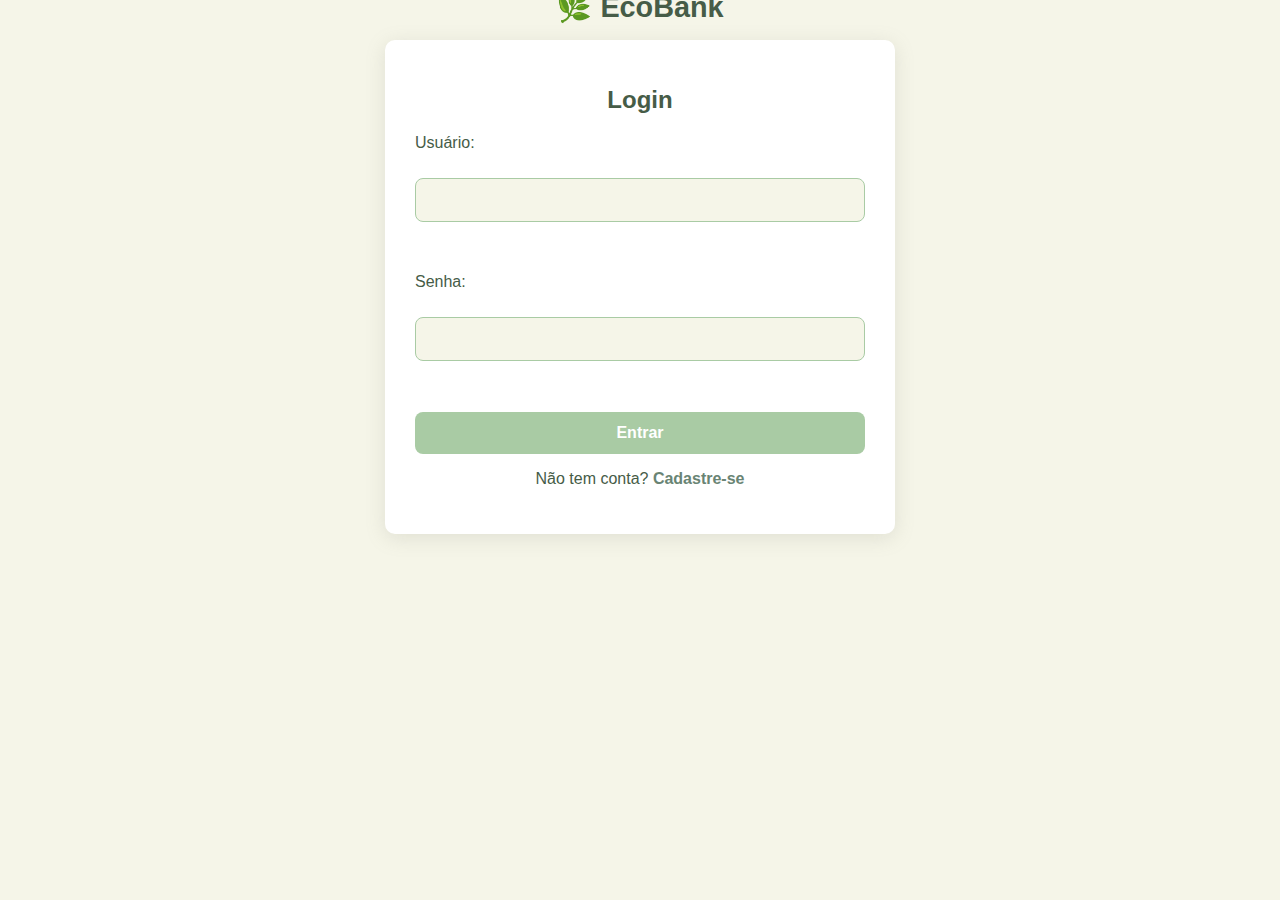
<file: index.html>
<!DOCTYPE html>
<html lang="pt">
<head>
    <meta charset="UTF-8">
    <meta name="viewport" content="width=device-width, initial-scale=1.0">
    <title>Login e Cadastro</title>
    <link rel="stylesheet" href="style.css">
</head>
<body>
    <div class="container">
        <!-- Formulário de Login -->
        <div id="loginSection">
            <h1>Login</h1>
            <form id="loginForm">
                <label for="loginUsername">Usuário:</label><br>
                <input type="text" id="loginUsername" name="loginUsername" required><br><br>
                <label for="loginPassword">Senha:</label><br>
                <input type="password" id="loginPassword" name="loginPassword" required><br><br>
                <button type="submit">Entrar</button>
            </form>
            <p id="loginMessage"></p>
            <p>Não tem conta? <a href="#" id="showRegister">Cadastre-se</a></p>
        </div>

        <!-- Formulário de Cadastro -->
        <div id="registerSection" style="display: none;">
            <h1>Cadastro</h1>
            <form id="registerForm">
                <label for="registerUsername">Usuário:</label><br>
                <input type="text" id="registerUsername" name="registerUsername" required><br><br>
                <label for="registerPassword">Senha:</label><br>
                <input type="password" id="registerPassword" name="registerPassword" required><br><br>
                <button type="submit">Cadastrar</button>
            </form>
            <p id="registerMessage"></p>
            <p>Já tem conta? <a href="#" id="showLogin">Fazer Login</a></p>
        </div>
    </div>
    <script src="script.js"></script>
</body>
</html>
</file>
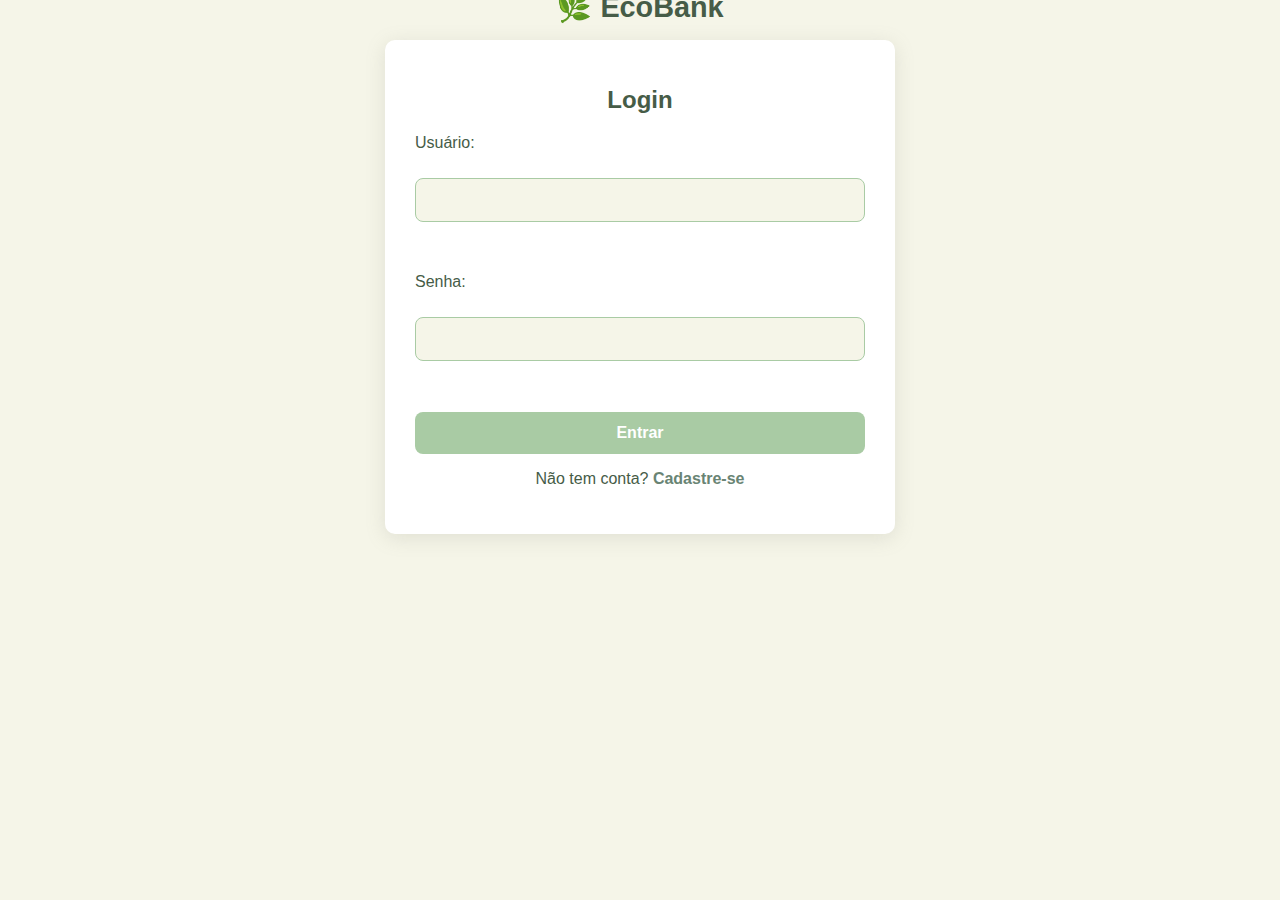
<file: profile.html>
<!DOCTYPE html>
<html lang="pt">
<head>
    <meta charset="UTF-8">
    <meta name="viewport" content="width=device-width, initial-scale=1.0">
    <title>Perfil - EcoBank</title>
    <link rel="stylesheet" href="profile.css">
</head>
<body>
    <div class="profile-container">
        <div class="main-content">
            <h1 id="greeting"></h1>
            <div class="profile-info">
                <img id="profilePic" src="https://via.placeholder.com/150" alt="Foto de Perfil">
                <div>
                    <p><strong>Usuário:</strong> <span id="usernameDisplay"></span></p>
                    <p><strong>Bio:</strong> Bem-vindo ao meu perfil!</p>
                </div>
            </div>

            <!-- Saldo e Botão de Câmbio -->
            <div class="balance-section">
                <button id="toggleCurrency">Conta Internacional (USD)</button>
                <h2>Saldo</h2>
                <p id="balance" data-value-brl="7500000000" data-value-usd="1500000000">R$ 7.500.000.000,00</p>
                <button id="toggleBalance">Ocultar Saldo</button>
            </div>

            <!-- Opções de Operações -->
            <div class="operations-section">
                <h2>Operações</h2>
                <div class="operations-buttons">
                    <button id="stockMarket">Bolsa de Valores</button>
                    <button id="buyShares">Comprar Cotas</button>
                    <button id="giftCards">Gift Cards</button>
                    <button id="currencyExchange">Trocar Real por Dólar</button>
                </div>
            </div>

            <!-- Investimentos -->
            <div class="investments-section">
                <h2>Investimentos</h2>
                <ul id="investmentList">
                    <li data-currency="BRL">Ações Tech - R$ 2.300.000.000,00</li>
                    <li data-currency="BRL">Imóveis de Luxo - R$ 1.800.000.000,00</li>
                    <li data-currency="BRL">Fundo de Criptomoedas - R$ 3.400.000.000,00</li>
                    <li data-currency="USD" class="hidden">Tech Stocks - US$ 500.000.000,00</li>
                    <li data-currency="USD" class="hidden">Real Estate - US$ 600.000.000,00</li>
                </ul>
                <button id="showInvestmentForm">Adicionar Investimento</button>
            </div>

            <!-- Formulário de Investimento -->
            <div id="investmentForm" class="form-hidden">
                <h3>Novo Investimento</h3>
                <form id="newInvestmentForm">
                    <label for="investmentName">Nome do Investimento:</label><br>
                    <input type="text" id="investmentName" required><br><br>
                    <label for="investmentValue">Valor:</label><br>
                    <input type="number" id="investmentValue" step="0.01" required><br><br>
                    <button type="submit">Cadastrar</button>
                    <button type="button" id="cancelInvestment">Cancelar</button>
                </form>
            </div>

            <!-- Botão de Logout -->
            <button id="logout">Sair</button>
        </div>

        <!-- Seção de Anúncios -->
        <div class="ads-section">
            <h2>Novidades</h2>
            <div class="ad">
                <h3>🌱 Fundo Verde</h3>
                <p>Invista em projetos sustentáveis com retorno de até 12% ao ano!</p>
                <button class="learn-more">Saiba Mais</button>
            </div>
            <div class="ad">
                <h3>💧 Eco-Crédito</h3>
                <p>Financie sua casa ecológica com taxas reduzidas.</p>
                <button class="learn-more">Saiba Mais</button>
            </div>
            <div class="ad">
                <h3>🌍 Viagem Sustentável</h3>
                <p>Compre pacotes de viagem com cashback em Gift Cards!</p>
                <button class="learn-more">Saiba Mais</button>
            </div>
        </div>

        <!-- Modal de Operações -->
        <div id="operationModal" class="form-hidden">
            <div class="modal-content">
                <h3 id="operationModalTitle"></h3>
                <div id="operationModalContent"></div>
                <button onclick="closeModal('operationModal')">Fechar</button>
            </div>
        </div>

        <!-- Modal de Anúncios -->
        <div id="adModal" class="form-hidden">
            <div class="modal-content">
                <h3 id="adModalTitle"></h3>
                <div id="adModalContent"></div>
                <button onclick="closeModal('adModal')">Fechar</button>
            </div>
        </div>
    </div>
    <script src="profile.js"></script>
</body>
</html>
</file>
<file: style.css>
body {
    font-family: 'Avenir', 'Helvetica', sans-serif; /* Tipografia moderna */
    background-color: #F5F5E8; /* Bege claro ecológico */
    margin: 0;
    padding: 0;
}

.container {
    width: 100%;
    max-width: 450px;
    margin: 40px auto; /* Centralizado */
    padding: 30px;
    background-color: white;
    border-radius: 10px;
    box-shadow: 0 4px 20px rgba(138, 138, 127, 0.2); /* Sombra com cinza terroso */
    position: relative;
}

/* Logotipo ecológico */
.container::before {
    content: "🌿 EcoBank";
    font-size: 1.8em;
    font-weight: bold;
    color: #465C47; /* Verde escuro */
    position: absolute;
    top: -50px;
    left: 50%;
    transform: translateX(-50%);
}

h1 {
    color: #465C47; /* Verde escuro */
    font-size: 1.5em;
    margin-bottom: 20px;
    text-align: center; /* Centralizado */
}

form {
    display: flex;
    flex-direction: column;
}

label {
    margin-bottom: 8px;
    color: #465C47; /* Verde escuro */
    font-weight: 500;
}

input {
    padding: 12px;
    margin-bottom: 15px;
    border: 1px solid #A9CBA4; /* Verde claro */
    border-radius: 8px;
    font-size: 1em;
    background-color: #F5F5E8; /* Bege claro */
}

button {
    padding: 12px;
    background-color: #A9CBA4; /* Verde claro */
    color: white;
    border: none;
    border-radius: 8px;
    font-size: 1em;
    font-weight: bold;
    cursor: pointer;
    transition: background-color 0.3s;
}

button:hover {
    background-color: #698474; /* Verde médio */
}

p {
    margin-top: 15px;
    color: #465C47; /* Verde escuro */
    text-align: center; /* Centralizado */
}

a {
    color: #698474; /* Verde médio */
    text-decoration: none;
    font-weight: bold;
}

a:hover {
    text-decoration: underline;
}
</file>
<file: profile.css>
body {
    font-family: 'Avenir', 'Helvetica', sans-serif;
    background-color: #F5F5E8;
    margin: 0;
    padding: 0;
}

.profile-container {
    width: 100%;
    max-width: 1200px;
    margin: 40px auto;
    padding: 30px;
    background-color: white;
    border-radius: 10px;
    box-shadow: 0 4px 20px rgba(138, 138, 127, 0.2);
    display: flex;
    gap: 30px;
    position: relative;
}

.profile-container::before {
    content: "🌿 EcoBank";
    font-size: 1.8em;
    font-weight: bold;
    color: #465C47;
    position: absolute;
    top: -50px;
    left: 30px;
}

.main-content {
    flex: 2;
}

.ads-section {
    flex: 1;
    padding: 20px;
    background-color: #F5F5E8;
    border-radius: 8px;
}

.ads-section h2 {
    color: #465C47;
    font-size: 1.3em;
    margin-bottom: 20px;
    text-align: left;
}

.ad {
    margin-bottom: 20px;
    padding: 15px;
    background-color: white;
    border-radius: 8px;
    box-shadow: 0 2px 10px rgba(138, 138, 127, 0.1);
}

.ad h3 {
    color: #465C47;
    font-size: 1.1em;
    margin-bottom: 10px;
}

.ad p {
    color: #465C47;
    font-size: 0.9em;
    margin-bottom: 10px;
}

.ad button {
    padding: 8px 15px;
    font-size: 0.9em;
    background-color: #A9CBA4;
    color: white;
    border: none;
    border-radius: 8px;
    cursor: pointer;
    transition: background-color 0.3s ease, transform 0.2s ease;
}

.ad button:hover {
    background-color: #698474;
    transform: scale(1.05);
}

h1 {
    color: #465C47;
    font-size: 1.8em;
    margin-bottom: 20px;
    text-align: left;
}

.profile-info {
    display: flex;
    align-items: center;
    gap: 20px;
    margin-bottom: 30px;
}

.profile-info img {
    border-radius: 50%;
    width: 100px;
    height: 100px;
}

.profile-info p {
    font-size: 1.1em;
    color: #465C47;
    margin: 5px 0;
}

.balance-section, .investments-section, .operations-section {
    margin: 20px 0;
    padding: 20px;
    background-color: #F5F5E8;
    border-radius: 8px;
}

h2 {
    color: #465C47;
    font-size: 1.3em;
    margin-bottom: 15px;
    text-align: left;
}

#toggleCurrency {
    background-color: #A9CBA4;
    padding: 8px 15px;
    border-radius: 8px;
    margin-bottom: 10px;
    font-size: 0.9em;
    display: block;
    width: fit-content;
    border: none;
    color: white;
    cursor: pointer;
    transition: background-color 0.3s ease, transform 0.2s ease;
}

#toggleCurrency:hover {
    background-color: #698474;
    transform: scale(1.05);
}

#balance {
    font-size: 1.8em;
    color: #698474;
    margin: 10px 0;
    transition: opacity 0.3s ease;
}

.operations-buttons {
    display: flex;
    flex-wrap: wrap;
    gap: 10px;
}

button {
    padding: 12px 20px;
    background-color: #A9CBA4;
    color: white;
    border: none;
    border-radius: 8px;
    font-size: 1em;
    font-weight: bold;
    cursor: pointer;
    transition: background-color 0.3s ease, transform 0.2s ease;
}

button:hover {
    background-color: #698474;
    transform: scale(1.05);
}

#toggleBalance {
    background-color: #8A8A7F;
    transition: background-color 0.3s ease, transform 0.2s ease;
}

#toggleBalance:hover {
    background-color: #698474;
    transform: scale(1.05);
}

#logout {
    background-color: #A9CBA4;
    margin-top: 20px;
}

#logout:hover {
    background-color: #698474;
}

#investmentList {
    list-style: none;
    padding: 0;
}

#investmentList li {
    padding: 15px;
    border-bottom: 1px solid #A9CBA4;
    color: #465C47;
    font-size: 1.1em;
    transition: opacity 0.3s ease;
}

.hidden {
    opacity: 0;
    height: 0;
    padding: 0;
    margin: 0;
    overflow: hidden;
    transition: opacity 0.3s ease, height 0.3s ease, padding 0.3s ease;
}

:not(.hidden) {
    opacity: 1;
}

.form-hidden {
    opacity: 0;
    visibility: hidden; /* Substitui display: none para permitir transições */
    transition: opacity 0.3s ease, visibility 0s 0.3s; /* Delay no visibility */
}

#investmentForm {
    margin-top: 20px;
    padding: 20px;
    background-color: #F5F5E8;
    border-radius: 8px;
    transition: opacity 0.3s ease;
}

/* Estilo dos Modais */
#operationModal, #adModal {
    position: fixed;
    top: 0;
    left: 0;
    width: 100%;
    height: 100%;
    background-color: rgba(0, 0, 0, 0);
    display: flex;
    justify-content: center;
    align-items: center;
    transition: background-color 0.3s ease;
    z-index: 1000;
    pointer-events: none; /* Impede interação quando escondido */
}

#operationModal:not(.form-hidden), #adModal:not(.form-hidden) {
    background-color: rgba(0, 0, 0, 0.5);
    pointer-events: auto; /* Permite interação quando visível */
}

.modal-content {
    background-color: white;
    padding: 20px;
    border-radius: 10px;
    width: 100%;
    max-width: 500px;
    text-align: left;
    transform: translateY(50px);
    opacity: 0;
    transition: transform 0.3s ease, opacity 0.3s ease;
}

#operationModal:not(.form-hidden) .modal-content,
#adModal:not(.form-hidden) .modal-content {
    transform: translateY(0);
    opacity: 1;
}

.modal-content h3 {
    color: #465C47;
    margin-bottom: 15px;
}

.modal-content h4 {
    color: #465C47;
    margin: 15px 0 10px;
}

.modal-content p {
    color: #465C47;
    margin-bottom: 20px;
}

.modal-content ul {
    list-style: none;
    padding: 0;
}

.modal-content li {
    margin: 10px 0;
    display: flex;
    justify-content: space-between;
    align-items: center;
}

.modal-content input {
    padding: 8px;
    border: 1px solid #A9CBA4;
    border-radius: 8px;
    margin-right: 10px;
}

.modal-content button {
    padding: 8px 15px;
    font-size: 0.9em;
}
</file>
